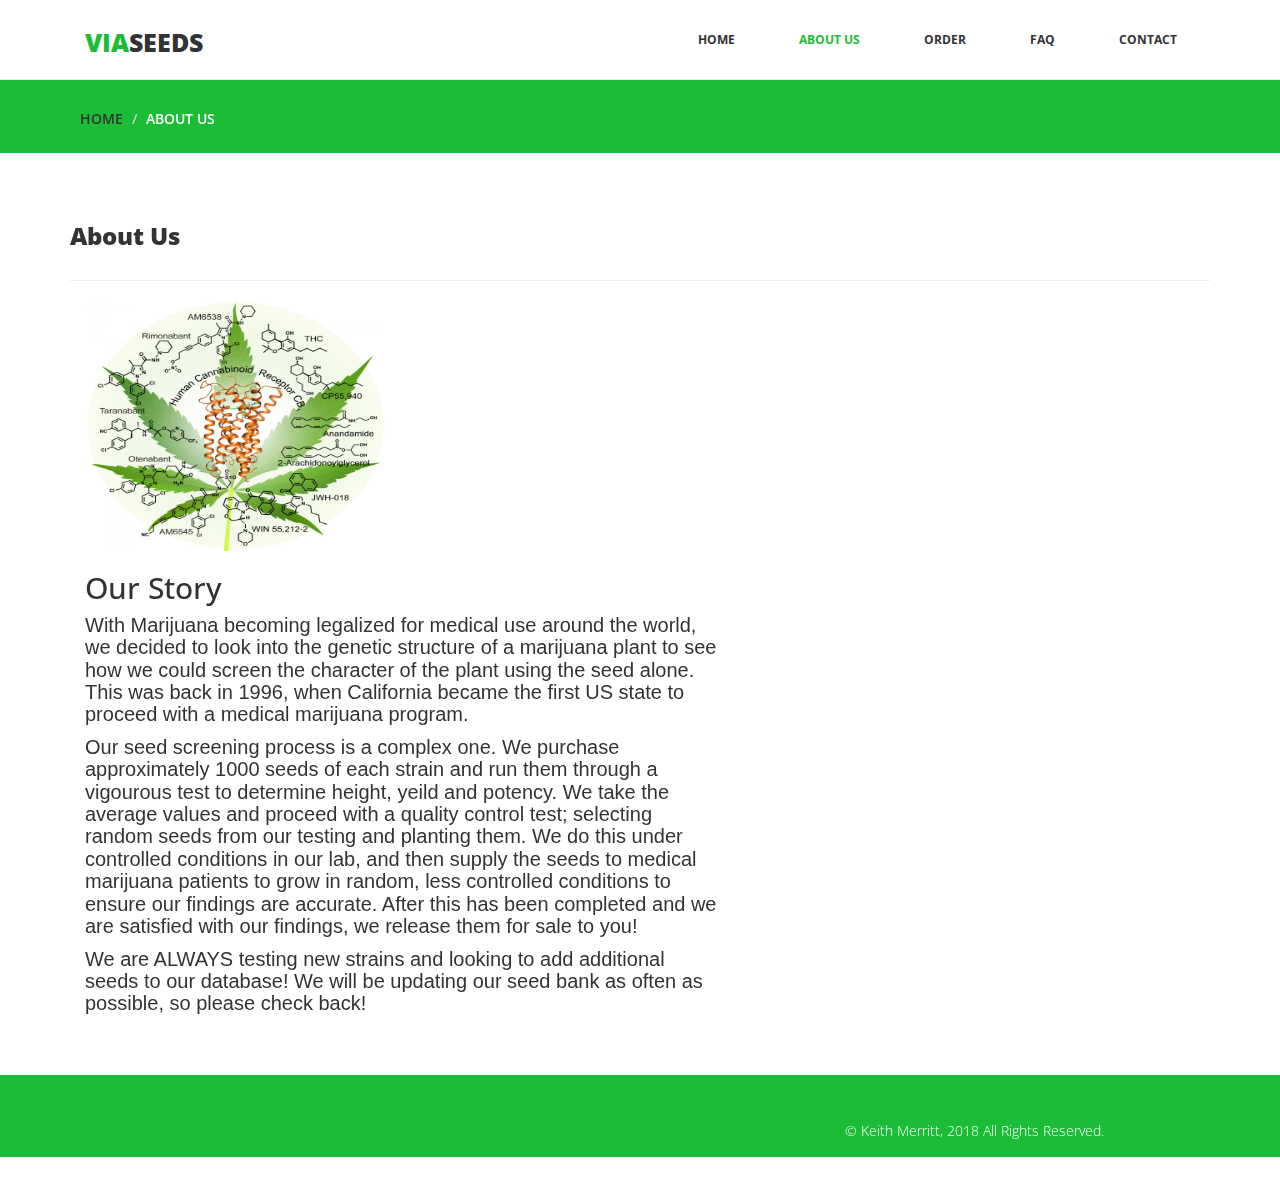
<file: about.html>
<!DOCTYPE html>
<html lang="en">
  <head>
    <meta charset="utf-8">
    <meta http-equiv="X-UA-Compatible" content="IE=edge">
    <meta name="viewport" content="width=device-width, initial-scale=1">
    <title>ViaMar Seeds | About Us</title>

    <!-- Bootstrap -->
    <link href="css/bootstrap.min.css" rel="stylesheet">
	<link rel="stylesheet" href="css/font-awesome.min.css">
	<link rel="stylesheet" href="css/animate.css">
	<link href="css/prettyPhoto.css" rel="stylesheet">
	<link href="css/style.css" rel="stylesheet" />		
    <!-- HTML5 shim and Respond.js for IE8 support of HTML5 elements and media queries -->
    <!-- WARNING: Respond.js doesn't work if you view the page via file:// -->
    <!--[if lt IE 9]>
      <script src="https://oss.maxcdn.com/html5shiv/3.7.2/html5shiv.min.js"></script>
      <script src="https://oss.maxcdn.com/respond/1.4.2/respond.min.js"></script>
    <![endif]-->
  </head>
  <body>
	<header>		
		<nav class="navbar navbar-default navbar-fixed-top" role="navigation">
			<div class="navigation">
				<div class="container">					
					<div class="navbar-header">
						<button type="button" class="navbar-toggle collapsed" data-toggle="collapse" data-target=".navbar-collapse.collapse">
							<span class="sr-only">Toggle navigation</span>
							<span class="icon-bar"></span>
							<span class="icon-bar"></span>
							<span class="icon-bar"></span>
						</button>
						<div class="navbar-brand">
							<a href="index.html"><h1><span>Via</span>Seeds</h1></a>
						</div>
					</div>
					
					<div class="navbar-collapse collapse">							
						<div class="menu">
							<ul class="nav nav-tabs" role="tablist">
								<li role="presentation"><a href="index.html">Home</a></li>
								<li role="presentation"><a href="about.html" class="active">About Us</a></li>							
								<li role="presentation"><a href="order.html">Order</a></li>
								<li role="presentation"><a href="faq.html">FAQ</a></li>
								<li role="presentation"><a href="contact.html">Contact</a></li>						
							</ul>
						</div>
					</div>						
				</div>
			</div>	
		</nav>		
	</header>
	
	<div id="breadcrumb">
		<div class="container">	
			<div class="breadcrumb">							
				<li><a href="index.html">Home</a></li>
				<li>About Us</li>			
			</div>		
		</div>	
	</div>
	
	<div class="aboutus">
		<div class="container">
			<h3>About Us</h3>
			<hr>
			<div class="col-md-7 wow fadeInDown" data-wow-duration="1000ms" data-wow-delay="300ms">
				<img src="images/science.jpg" class="img-responsive">
				<h2>Our Story</h2>
				<p class="paragraphs">With Marijuana becoming legalized for medical use around the world, we decided to look into the genetic structure of a marijuana plant to see how we could screen the character of the plant using the seed alone. This was back in 1996, when California became the first US state to proceed with a medical marijuana program.</p>
				<p class="paragraphs">Our seed screening process is a complex one. We purchase approximately 1000 seeds of each strain and run them through a vigourous test to determine height, yeild and potency. We take the average values and proceed with a quality control test; selecting random seeds from our testing and planting them. We do this under controlled conditions in our lab, and then supply the seeds to medical marijuana patients to grow in random, less controlled conditions to ensure our findings are accurate. After this has been completed and we are satisfied with our findings, we release them for sale to you!
				<p class="paragraphs">We are ALWAYS testing new strains and looking to add additional seeds to our database! We will be updating our seed bank as often as possible, so please check back!</p>

			</div>
			</div>
			
	</div>
	
	<!--
	<div class="our-team">
		<div class="container">
			<h3>Other section</h3>	
			<div class="text-center">
				<div class="col-md-4 wow fadeInDown" data-wow-duration="1000ms" data-wow-delay="300ms">
					<img src="" alt="" >
					<h4>Title</h4>
					<p>More information....</p>
				</div>
				<div class="col-md-4 wow fadeInDown" data-wow-duration="1000ms" data-wow-delay="600ms">
					<img src="" alt="" >
					<h4>Title</h4>
					<p>More information....</p>
				</div>
				<div class="col-md-4 wow fadeInDown" data-wow-duration="1000ms" data-wow-delay="900ms">
					<img src="" alt="" >
					<h4>Title</h4>
					<p>More information....</p>
				</div>
			</div>
		</div>
	</div>
-->
	
	<footer>
		<div class="footer">
			<div class="container">
				<div class="social-icon">
					<div class="col-md-4">
						<ul class="social-network">
							
						</ul>	
					</div>
				</div>
				
				<div class="col-md-4 col-md-offset-4">
					<div class="copyright">
						&copy; Keith Merritt, 2018 All Rights Reserved.
					</div>
                    <!-- 
                        All links in the footer should remain intact. 
                        Licenseing information is available at: http://bootstraptaste.com/license/
                        You can buy this theme without footer links online at: http://bootstraptaste.com/buy/?theme=Company
                    -->
				</div>						
			</div>
			
			<div class="pull-right">
				<a href="#home" class="scrollup"><i class="fa fa-angle-up fa-3x"></i></a>
			</div>		
		</div>
	</footer>

	
   <!-- jQuery (necessary for Bootstrap's JavaScript plugins) -->
	<script src="js/jquery-2.1.1.min.js"></script>	
    <!-- Include all compiled plugins (below), or include individual files as needed -->
    <script src="js/bootstrap.min.js"></script>
	<script src="js/jquery.prettyPhoto.js"></script>
    <script src="js/jquery.isotope.min.js"></script>  
	<script src="js/wow.min.js"></script>
	<script src="js/functions.js"></script>
	
  </body>
</html>
</file>
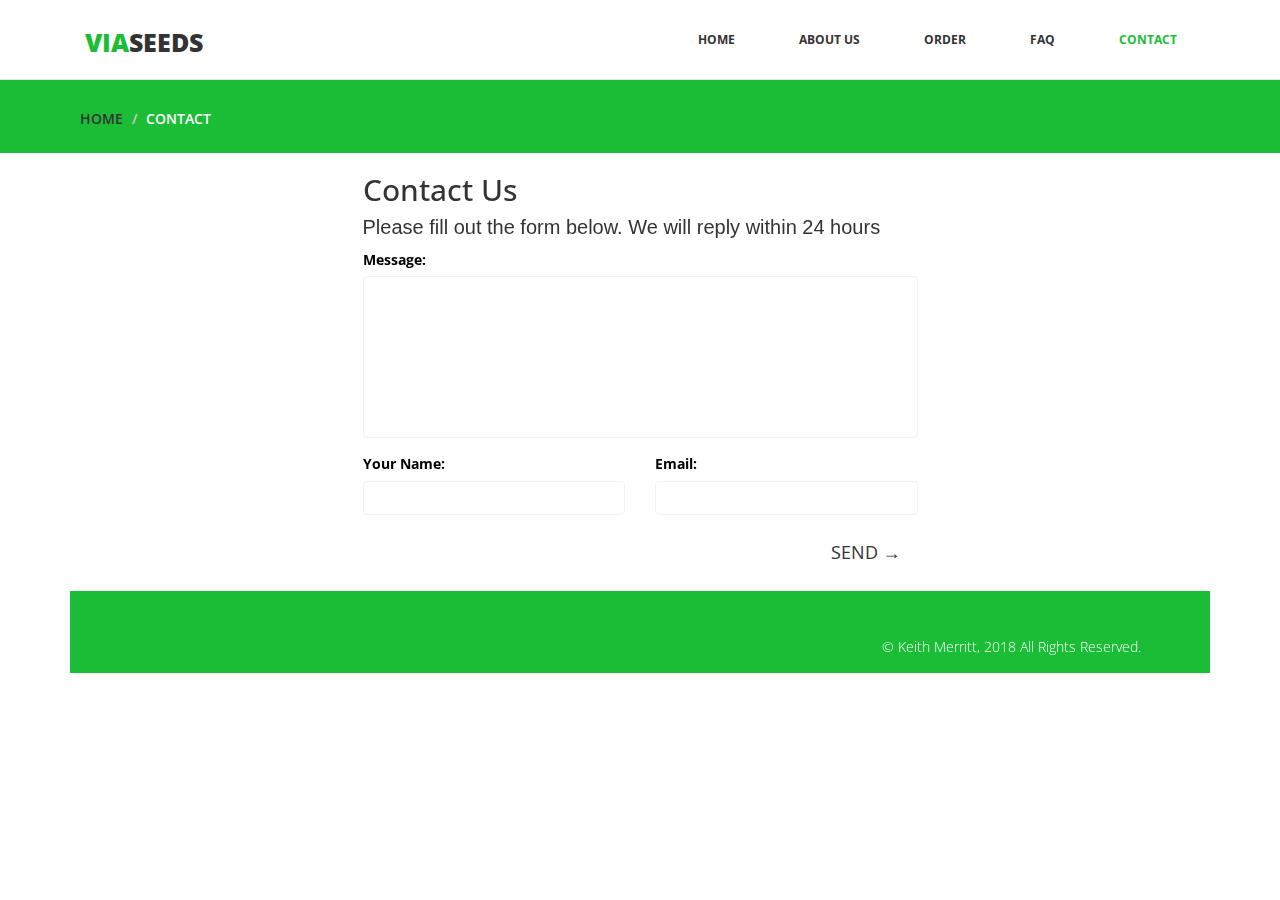
<file: contact.html>
<!DOCTYPE html>
<html lang="en">
  <head>
    <meta charset="utf-8">
    <meta http-equiv="X-UA-Compatible" content="IE=edge">
    <meta name="viewport" content="width=device-width, initial-scale=1">
    <title>ViaMar Seeds | Contact Us</title>

    <!-- Bootstrap -->
    <link href="css/bootstrap.min.css" rel="stylesheet">
	<link rel="stylesheet" href="css/font-awesome.min.css">
	<link rel="stylesheet" href="css/animate.css">
	<link href="css/prettyPhoto.css" rel="stylesheet">
	<link href="css/style.css" rel="stylesheet" />
	  <script src="form.js"></script>
     <script src="https://ajax.googleapis.com/ajax/libs/jquery/1.12.4/jquery.min.js"></script>	
    <!-- HTML5 shim and Respond.js for IE8 support of HTML5 elements and media queries -->
    <!-- WARNING: Respond.js doesn't work if you view the page via file:// -->
    <!--[if lt IE 9]>
      <script src="https://oss.maxcdn.com/html5shiv/3.7.2/html5shiv.min.js"></script>
      <script src="https://oss.maxcdn.com/respond/1.4.2/respond.min.js"></script>
    <![endif]-->
  </head>
  <body>
	<header>		
		<nav class="navbar navbar-default navbar-fixed-top" role="navigation">
			<div class="navigation">
				<div class="container">					
					<div class="navbar-header">
						<button type="button" class="navbar-toggle collapsed" data-toggle="collapse" data-target=".navbar-collapse.collapse">
							<span class="sr-only">Toggle navigation</span>
							<span class="icon-bar"></span>
							<span class="icon-bar"></span>
							<span class="icon-bar"></span>
						</button>
						<div class="navbar-brand">
							<a href="index.html"><h1><span>Via</span>Seeds</h1></a>
						</div>
					</div>
					
					<div class="navbar-collapse collapse">							
						<div class="menu">
							<ul class="nav nav-tabs" role="tablist">
						<li role="presentation"><a href="index.html">Home</a></li>
								<li role="presentation"><a href="about.html">About Us</a></li>
															
								<li role="presentation"><a href="order.html">Order</a></li>
								<li role="presentation"><a href="faq.html">FAQ</a></li>
								<li role="presentation"><a href="contact.html" class="active">Contact</a></li>				
							</ul>
						</div>
					</div>						
				</div>
			</div>	
		</nav>		
	</header>
	
	<div id="breadcrumb">
		<div class="container">	
			<div class="breadcrumb">							
				<li><a href="index.html">Home</a></li>
				<li>Contact</li>			
			</div>		
		</div>	
	</div>
	
	
	
	<div class="container">
            <div class="row">
                <div class="col-md-6 col-md-offset-3" id="form_container">
                    <h2>Contact Us</h2> 
                    <p class="paragraphs"> Please fill out the form below. We will reply within 24 hours </p>
                    <form role="form" method="post" id="reused_form">
                        <div class="row">
                            <div class="col-sm-12 form-group">
                                <label for="message" style="color:#000000;"> Message:</label>
                                <textarea class="form-control" type="textarea" name="message" id="message" maxlength="6000" rows="7"></textarea>
                            </div>
                        </div>
                        <div class="row">
                            <div class="col-sm-6 form-group">
                                <label for="name" style="color:#000000;"> Your Name:</label>
                                <input type="text" class="form-control" id="name" name="name" required>
                            </div>
                            <div class="col-sm-6 form-group">
                                <label for="email" style="color:#000000;"> Email:</label>
                                <input type="email" class="form-control" id="email" name="email" required>
                            </div>
                        </div>
                        <div class="row">
                            <div class="col-sm-12 form-group">
                                <button type="submit" class="btn btn-lg btn-default pull-right" >Send &rarr;</button>
                            </div>
                        </div>
                    </form>
                    <div id="success_message" style="width:100%; height:100%; display:none; "> <h3>Posted your message successfully!</h3> </div>
                    <div id="error_message" style="width:100%; height:100%; display:none; "> <h3>Error</h3> Sorry there was an error sending your form. </div>
                </div>
            </div>
	
<footer>
		<div class="footer">
			<div class="container">
				<div class="social-icon">
					<div class="col-md-4">
						<ul class="social-network">
							
						</ul>	
					</div>
				</div>
				
				<div class="col-md-4 col-md-offset-4">
					<div class="copyright">
						&copy; Keith Merritt, 2018 All Rights Reserved.
					</div>
                    <!-- 
                        All links in the footer should remain intact. 
                        Licenseing information is available at: http://bootstraptaste.com/license/
                        You can buy this theme without footer links online at: http://bootstraptaste.com/buy/?theme=Company
                    -->
				</div>						
			</div>
			
			<div class="pull-right">
				<a href="#home" class="scrollup"><i class="fa fa-angle-up fa-3x"></i></a>
			</div>		
		</div>
	</footer>

	
    <!-- jQuery (necessary for Bootstrap's JavaScript plugins) -->
	<script src="js/jquery-2.1.1.min.js"></script>	
    <!-- Include all compiled plugins (below), or include individual files as needed -->
    <script src="js/bootstrap.min.js"></script>
	<script src="js/jquery.prettyPhoto.js"></script>
    <script src="js/jquery.isotope.min.js"></script>  
	<script src="js/wow.min.js"></script>
	<script src="js/functions.js"></script>
	
  </body>
</html>
</file>
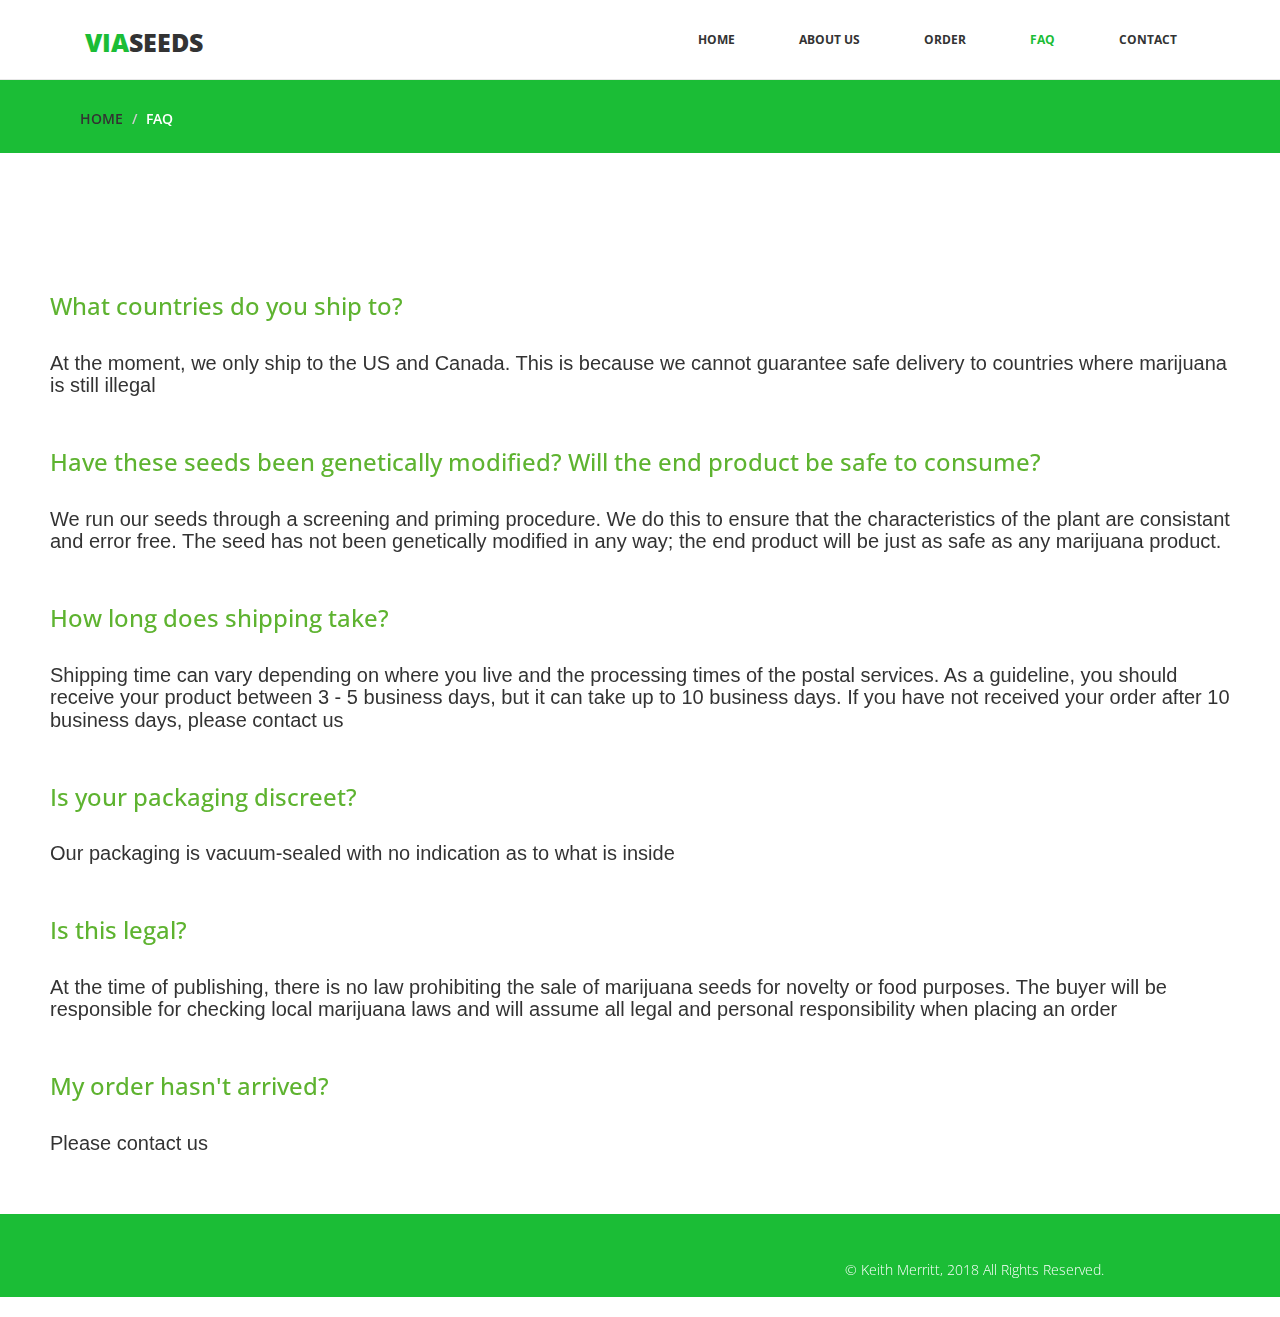
<file: faq.html>
<!DOCTYPE html>
<html lang="en">
  <head>
    <meta charset="utf-8">
    <meta http-equiv="X-UA-Compatible" content="IE=edge">
    <meta name="viewport" content="width=device-width, initial-scale=1">
   <title>ViaMar Seeds | FAQ</title>

    <!-- Bootstrap -->
    <link href="css/bootstrap.min.css" rel="stylesheet">
	<link rel="stylesheet" href="css/font-awesome.min.css">
	<link rel="stylesheet" href="css/animate.css">
	<link href="css/prettyPhoto.css" rel="stylesheet">
	<link href="css/style.css" rel="stylesheet" />		
    <!-- HTML5 shim and Respond.js for IE8 support of HTML5 elements and media queries -->
    <!-- WARNING: Respond.js doesn't work if you view the page via file:// -->
    <!--[if lt IE 9]>
      <script src="https://oss.maxcdn.com/html5shiv/3.7.2/html5shiv.min.js"></script>
      <script src="https://oss.maxcdn.com/respond/1.4.2/respond.min.js"></script>
    <![endif]-->
  </head>
  <body>
	<header>		
		<nav class="navbar navbar-default navbar-fixed-top" role="navigation">
			<div class="navigation">
				<div class="container">					
					<div class="navbar-header">
						<button type="button" class="navbar-toggle collapsed" data-toggle="collapse" data-target=".navbar-collapse.collapse">
							<span class="sr-only">Toggle navigation</span>
							<span class="icon-bar"></span>
							<span class="icon-bar"></span>
							<span class="icon-bar"></span>
						</button>
						<div class="navbar-brand">
							<a href="index.html"><h1><span>Via</span>Seeds</h1></a>
						</div>
					</div>
					
					<div class="navbar-collapse collapse">							
						<div class="menu">
							<ul class="nav nav-tabs" role="tablist">
                                <li role="presentation"><a href="index.html">Home</a></li>
                                <li role="presentation"><a href="about.html">About Us</a></li>                             
                                <li role="presentation"><a href="order.html">Order</a></li>
                                <li role="presentation"><a href="faq.html" class="active">FAQ</a></li>
                                <li role="presentation"><a href="contact.html">Contact</a></li> 					
							</ul>
						</div>
					</div>						
				</div>
			</div>	
		</nav>		
	</header>
	
	<div id="breadcrumb">
		<div class="container">	
			<div class="breadcrumb">							
				<li><a href="index.html">Home</a></li>
				<li>FAQ</li>			
			</div>		
		</div>	
	</div>
	
	<h1>FAQs</h1>


	<div class="format">
    	<h3 style="color:#5EB330">What countries do you ship to?</h3>
    	<br>
    	<p class="paragraphs">At the moment, we only ship to the US and Canada. This is because we cannot guarantee safe delivery to countries where marijuana is still illegal</p>
    	<br>
    	<h3 style="color:#5EB330">Have these seeds been genetically modified? Will the end product be safe to consume?</h3>
    	<br>
    	<p class="paragraphs">We run our seeds through a screening and priming procedure. We do this to ensure that the characteristics of the plant are consistant and error free. The seed has not been genetically modified in any way; the end product will be just as safe as any marijuana product.</p>
    	<br>
    	<h3 style="color:#5EB330">How long does shipping take?</h3>
    	<br>
    	<p class="paragraphs">Shipping time can vary depending on where you live and the processing times of the postal services. As a guideline, you should receive your product between 3 - 5 business days, but it can take up to 10 business days. If you have not received your order after 10 business days, please contact us</p>
    	<br>
    	<h3 style="color:#5EB330">Is your packaging discreet?</h3>
    		<br>
    		<p class="paragraphs">Our packaging is vacuum-sealed with no indication as to what is inside</p>
    		<br>
    	<h3 style="color:#5EB330">Is this legal?</h3>
    	<br>
    	<p class="paragraphs">At the time of publishing, there is no law prohibiting the sale of marijuana seeds for novelty or food purposes. The buyer will be responsible for checking local marijuana laws and will assume all legal and personal responsibility when placing an order</p>
    	<br>
    	<h3 style="color:#5EB330">My order hasn't arrived?</h3>
    	<br>
    	<p class="paragraphs">Please <a href="contact.html">contact us</a></p>

	</div>
	
	<footer>
		<div class="footer">
			<div class="container">
				<div class="social-icon">
					<div class="col-md-4">
						<ul class="social-network">
							
						</ul>	
					</div>
				</div>
				
				<div class="col-md-4 col-md-offset-4">
					<div class="copyright">
						&copy; Keith Merritt, 2018 All Rights Reserved.
					</div>
                    <!-- 
                        All links in the footer should remain intact. 
                        Licenseing information is available at: http://bootstraptaste.com/license/
                        You can buy this theme without footer links online at: http://bootstraptaste.com/buy/?theme=Company
                    -->
				</div>						
			</div>
			
			<div class="pull-right">
				<a href="#home" class="scrollup"><i class="fa fa-angle-up fa-3x"></i></a>
			</div>		
		</div>
	</footer>

	
   <!-- jQuery (necessary for Bootstrap's JavaScript plugins) -->
	<script src="js/jquery-2.1.1.min.js"></script>
	<script src="js/jquery.js"></script>	
    <!-- Include all compiled plugins (below), or include individual files as needed -->
    <script src="js/bootstrap.min.js"></script>
	<script src="js/jquery.prettyPhoto.js"></script>
    <script src="js/jquery.isotope.min.js"></script>  
	<script src="js/wow.min.js"></script>
	<script src="js/functions.js"></script>
	
  </body>
</html>
</file>
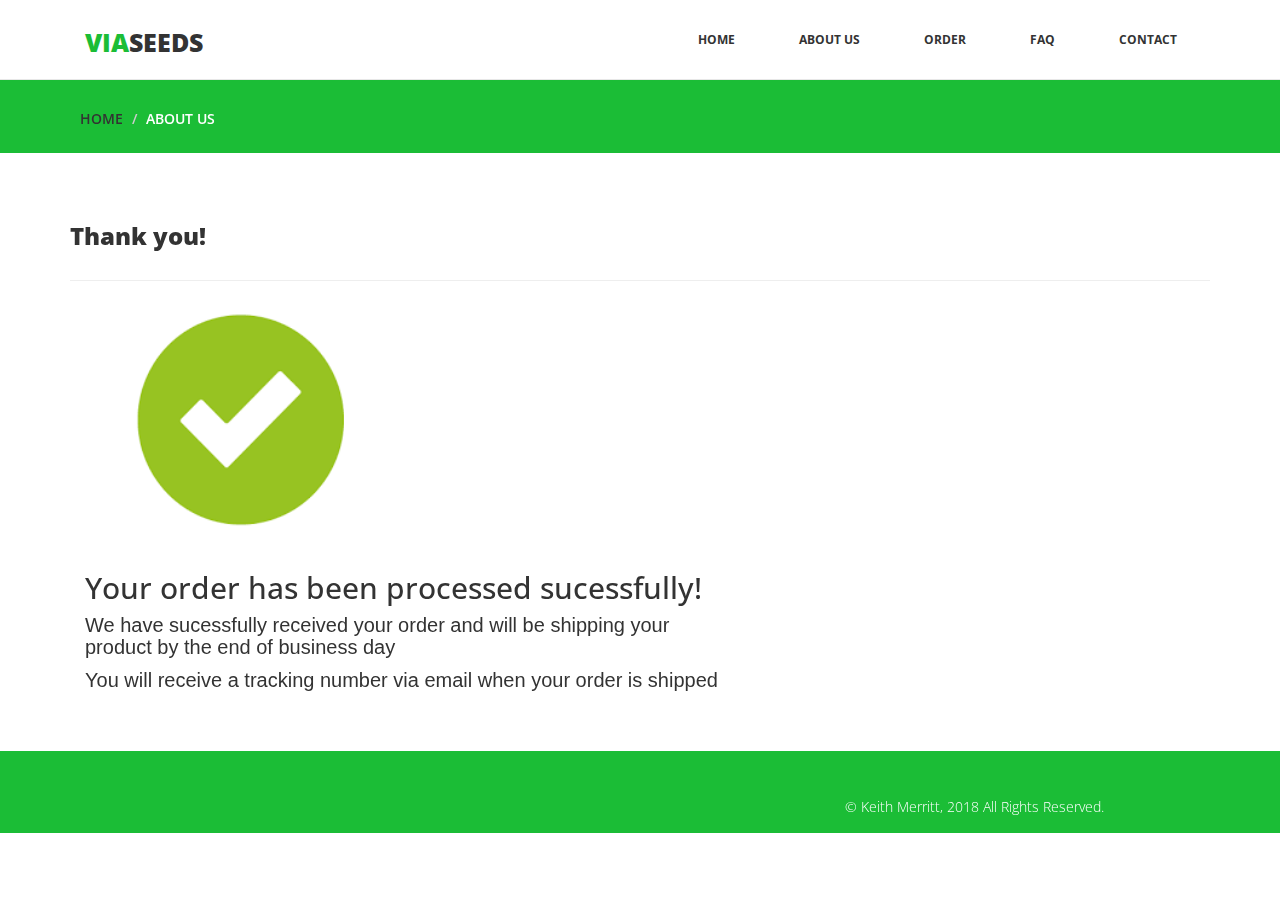
<file: order_success.html>
<!DOCTYPE html>
<html lang="en">
  <head>
    <meta charset="utf-8">
    <meta http-equiv="X-UA-Compatible" content="IE=edge">
    <meta name="viewport" content="width=device-width, initial-scale=1">
    <title>ViaMar Seeds | Order Sucessful</title>

    <!-- Bootstrap -->
    <link href="css/bootstrap.min.css" rel="stylesheet">
	<link rel="stylesheet" href="css/font-awesome.min.css">
	<link rel="stylesheet" href="css/animate.css">
	<link href="css/prettyPhoto.css" rel="stylesheet">
	<link href="css/style.css" rel="stylesheet" />		
    <!-- HTML5 shim and Respond.js for IE8 support of HTML5 elements and media queries -->
    <!-- WARNING: Respond.js doesn't work if you view the page via file:// -->
    <!--[if lt IE 9]>
      <script src="https://oss.maxcdn.com/html5shiv/3.7.2/html5shiv.min.js"></script>
      <script src="https://oss.maxcdn.com/respond/1.4.2/respond.min.js"></script>
    <![endif]-->
  </head>
  <body>
	<header>		
		<nav class="navbar navbar-default navbar-fixed-top" role="navigation">
			<div class="navigation">
				<div class="container">					
					<div class="navbar-header">
						<button type="button" class="navbar-toggle collapsed" data-toggle="collapse" data-target=".navbar-collapse.collapse">
							<span class="sr-only">Toggle navigation</span>
							<span class="icon-bar"></span>
							<span class="icon-bar"></span>
							<span class="icon-bar"></span>
						</button>
						<div class="navbar-brand">
							<a href="index.html"><h1><span>Via</span>Seeds</h1></a>
						</div>
					</div>
					
					<div class="navbar-collapse collapse">							
						<div class="menu">
							<ul class="nav nav-tabs" role="tablist">
								<li role="presentation"><a href="index.html">Home</a></li>
								<li role="presentation"><a href="about.html">About Us</a></li>							
								<li role="presentation"><a href="order.html">Order</a></li>
								<li role="presentation"><a href="faq.html">FAQ</a></li>
								<li role="presentation"><a href="contact.html">Contact</a></li>						
							</ul>
						</div>
					</div>						
				</div>
			</div>	
		</nav>		
	</header>
	
	<div id="breadcrumb">
		<div class="container">	
			<div class="breadcrumb">							
				<li><a href="index.html">Home</a></li>
				<li>About Us</li>			
			</div>		
		</div>	
	</div>
	
	<div class="aboutus">
		<div class="container">
			<h3>Thank you!</h3>
			<hr>
			<div class="col-md-7 wow fadeInDown" data-wow-duration="1000ms" data-wow-delay="300ms">
				<img src="images/tick.png" class="img-responsive">
				<h2>Your order has been processed sucessfully!</h2>
				<p class="paragraphs">We have sucessfully received your order and will be shipping your product by the end of business day</p>
				<p class="paragraphs">You will receive a tracking number via email when your order is shipped</p>

			</div>
			</div>
			
	</div>
	
	<!--
	<div class="our-team">
		<div class="container">
			<h3>Other section</h3>	
			<div class="text-center">
				<div class="col-md-4 wow fadeInDown" data-wow-duration="1000ms" data-wow-delay="300ms">
					<img src="" alt="" >
					<h4>Title</h4>
					<p>More information....</p>
				</div>
				<div class="col-md-4 wow fadeInDown" data-wow-duration="1000ms" data-wow-delay="600ms">
					<img src="" alt="" >
					<h4>Title</h4>
					<p>More information....</p>
				</div>
				<div class="col-md-4 wow fadeInDown" data-wow-duration="1000ms" data-wow-delay="900ms">
					<img src="" alt="" >
					<h4>Title</h4>
					<p>More information....</p>
				</div>
			</div>
		</div>
	</div>
-->
	
	<footer>
		<div class="footer">
			<div class="container">
				<div class="social-icon">
					<div class="col-md-4">
						<ul class="social-network">
							
						</ul>	
					</div>
				</div>
				
				<div class="col-md-4 col-md-offset-4">
					<div class="copyright">
						&copy; Keith Merritt, 2018 All Rights Reserved.
					</div>
                    <!-- 
                        All links in the footer should remain intact. 
                        Licenseing information is available at: http://bootstraptaste.com/license/
                        You can buy this theme without footer links online at: http://bootstraptaste.com/buy/?theme=Company
                    -->
				</div>						
			</div>
			
			<div class="pull-right">
				<a href="#home" class="scrollup"><i class="fa fa-angle-up fa-3x"></i></a>
			</div>		
		</div>
	</footer>

	
   <!-- jQuery (necessary for Bootstrap's JavaScript plugins) -->
	<script src="js/jquery-2.1.1.min.js"></script>	
    <!-- Include all compiled plugins (below), or include individual files as needed -->
    <script src="js/bootstrap.min.js"></script>
	<script src="js/jquery.prettyPhoto.js"></script>
    <script src="js/jquery.isotope.min.js"></script>  
	<script src="js/wow.min.js"></script>
	<script src="js/functions.js"></script>
	
  </body>
</html>
</file>
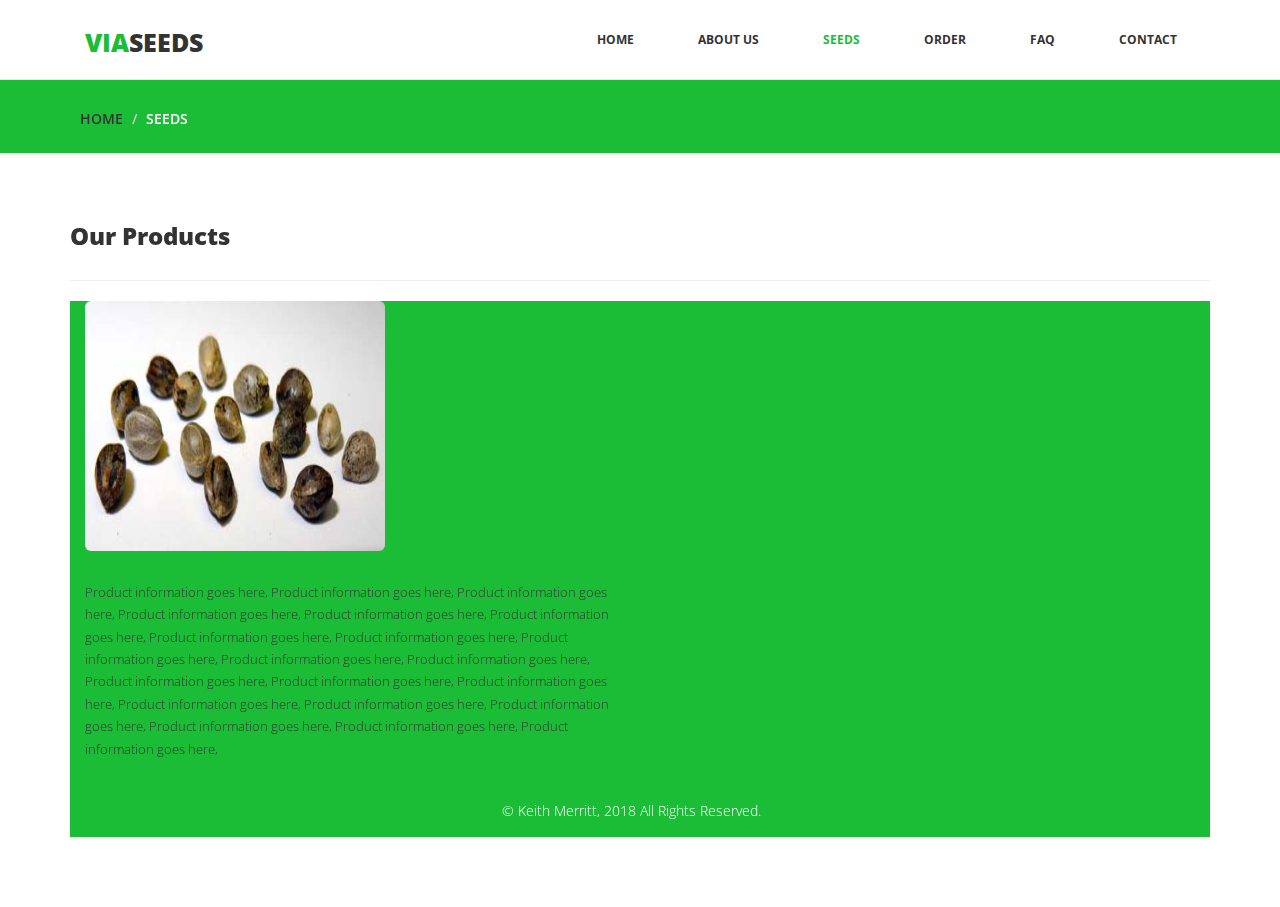
<file: seeds.html>
<!DOCTYPE html>
<html lang="en">
  <head>
    <meta charset="utf-8">
    <meta http-equiv="X-UA-Compatible" content="IE=edge">
    <meta name="viewport" content="width=device-width, initial-scale=1">
    <title>Seeds</title>

    <!-- Bootstrap -->
    <link href="css/bootstrap.min.css" rel="stylesheet">
	<link rel="stylesheet" href="css/font-awesome.min.css">
	<link rel="stylesheet" href="css/animate.css">
	<link href="css/prettyPhoto.css" rel="stylesheet">
	<link href="css/style.css" rel="stylesheet" />	
    <!-- HTML5 shim and Respond.js for IE8 support of HTML5 elements and media queries -->
    <!-- WARNING: Respond.js doesn't work if you view the page via file:// -->
    <!--[if lt IE 9]>
      <script src="https://oss.maxcdn.com/html5shiv/3.7.2/html5shiv.min.js"></script>
      <script src="https://oss.maxcdn.com/respond/1.4.2/respond.min.js"></script>
    <![endif]-->
  </head>
  <body>
	<header>		
		<nav class="navbar navbar-default navbar-fixed-top" role="navigation">
			<div class="navigation">
				<div class="container">					
					<div class="navbar-header">
						<button type="button" class="navbar-toggle collapsed" data-toggle="collapse" data-target=".navbar-collapse.collapse">
							<span class="sr-only">Toggle navigation</span>
							<span class="icon-bar"></span>
							<span class="icon-bar"></span>
							<span class="icon-bar"></span>
						</button>
						<div class="navbar-brand">
							<a href="index.html"><h1><span>Via</span>Seeds</h1></a>
						</div>
					</div>
					
					<div class="navbar-collapse collapse">							
						<div class="menu">
							<ul class="nav nav-tabs" role="tablist">
								<li role="presentation"><a href="index.html">Home</a></li>
								<li role="presentation"><a href="about.html">About Us</a></li>
								<li role="presentation"><a href="seeds.html" class="active">Seeds</a></li>								
								<li role="presentation"><a href="order.html">Order</a></li>
								<li role="presentation"><a href="faq.html">FAQ</a></li>
								<li role="presentation"><a href="contact.html">Contact</a></li>					
							</ul>
						</div>
					</div>						
				</div>
			</div>	
		</nav>		
	</header>
	
	<div id="breadcrumb">
		<div class="container">	
			<div class="breadcrumb">							
				<li><a href="index.html">Home</a></li>
				<li>Seeds</li>			
			</div>		
		</div>	
	</div>
	
	<div class="services">
		<div class="container">
			<h3>Our Products</h3>
			<hr>
			<div class="col-md-6">
				<img src="images/4.jpg" class="img-responsive">
				<p>Product information goes here, Product information goes here, Product information goes here, Product information goes here, Product information goes here, Product information goes here, Product information goes here, Product information goes here, Product information goes here, Product information goes here, Product information goes here, Product information goes here, Product information goes here, Product information goes here, Product information goes here, Product information goes here, Product information goes here, Product information goes here, Product information goes here, Product information goes here,</p>
			</div>


	
	<footer>
		<div class="footer">
			<div class="container">
				<div class="social-icon">
					
				</div>
				
				
				<div class="col-md-4 col-md-offset-4">
					<div class="copyright">
						&copy; Keith Merritt, 2018 All Rights Reserved.
					</div>
                    <!-- 
                        All links in the footer should remain intact. 
                        Licenseing information is available at: http://bootstraptaste.com/license/
                        You can buy this theme without footer links online at: http://bootstraptaste.com/buy/?theme=Company
                    -->
				</div>						
			</div>
			<div class="pull-right">
				<a href="#home" class="scrollup"><i class="fa fa-angle-up fa-3x"></i></a>
			</div>
		</div>
	</footer>
	
    <!-- jQuery (necessary for Bootstrap's JavaScript plugins) -->
	<script src="js/jquery-2.1.1.min.js"></script>	
    <!-- Include all compiled plugins (below), or include individual files as needed -->
    <script src="js/bootstrap.min.js"></script>
	<script src="js/jquery.prettyPhoto.js"></script>
    <script src="js/jquery.isotope.min.js"></script>  
	<script src="js/wow.min.js"></script>
	<script src="js/functions.js"></script>
	
  </body>
</html>
</file>
<file: css/prettyPhoto.css>
div.pp_default .pp_top,div.pp_default .pp_top .pp_middle,div.pp_default .pp_top .pp_left,div.pp_default .pp_top .pp_right,div.pp_default .pp_bottom,div.pp_default .pp_bottom .pp_left,div.pp_default .pp_bottom .pp_middle,div.pp_default .pp_bottom .pp_right{height:13px}
div.pp_default .pp_top .pp_left{background:url(../images/prettyPhoto/default/sprite.png) -78px -93px no-repeat}
div.pp_default .pp_top .pp_middle{background:url(../images/prettyPhoto/default/sprite_x.png) top left repeat-x}
div.pp_default .pp_top .pp_right{background:url(../images/prettyPhoto/default/sprite.png) -112px -93px no-repeat}
div.pp_default .pp_content .ppt{color:#f8f8f8}
div.pp_default .pp_content_container .pp_left{background:url(../images/prettyPhoto/default/sprite_y.png) -7px 0 repeat-y;padding-left:13px}
div.pp_default .pp_content_container .pp_right{background:url(../images/prettyPhoto/default/sprite_y.png) top right repeat-y;padding-right:13px}
div.pp_default .pp_next:hover{background:url(../images/prettyPhoto/default/sprite_next.png) center right no-repeat;cursor:pointer}
div.pp_default .pp_previous:hover{background:url(../images/prettyPhoto/default/sprite_prev.png) center left no-repeat;cursor:pointer}
div.pp_default .pp_expand{background:url(../images/prettyPhoto/default/sprite.png) 0 -29px no-repeat;cursor:pointer;width:28px;height:28px}
div.pp_default .pp_expand:hover{background:url(../images/prettyPhoto/default/sprite.png) 0 -56px no-repeat;cursor:pointer}
div.pp_default .pp_contract{background:url(../images/prettyPhoto/default/sprite.png) 0 -84px no-repeat;cursor:pointer;width:28px;height:28px}
div.pp_default .pp_contract:hover{background:url(../images/prettyPhoto/default/sprite.png) 0 -113px no-repeat;cursor:pointer}
div.pp_default .pp_close{width:30px;height:30px;background:url(../images/prettyPhoto/default/sprite.png) 2px 1px no-repeat;cursor:pointer}
div.pp_default .pp_gallery ul li a{background:url(../images/prettyPhoto/default/default_thumb.png) center center #f8f8f8;border:1px solid #aaa}
div.pp_default .pp_social{margin-top:7px}
div.pp_default .pp_gallery a.pp_arrow_previous,div.pp_default .pp_gallery a.pp_arrow_next{position:static;left:auto}
div.pp_default .pp_nav .pp_play,div.pp_default .pp_nav .pp_pause{background:url(../images/prettyPhoto/default/sprite.png) -51px 1px no-repeat;height:30px;width:30px}
div.pp_default .pp_nav .pp_pause{background-position:-51px -29px}
div.pp_default a.pp_arrow_previous,div.pp_default a.pp_arrow_next{background:url(../images/prettyPhoto/default/sprite.png) -31px -3px no-repeat;height:20px;width:20px;margin:4px 0 0}
div.pp_default a.pp_arrow_next{left:52px;background-position:-82px -3px}
div.pp_default .pp_content_container .pp_details{margin-top:5px}
div.pp_default .pp_nav{clear:none;height:30px;width:110px;position:relative}
div.pp_default .pp_nav .currentTextHolder{font-family:Georgia;font-style:italic;color:#999;font-size:11px;left:75px;line-height:25px;position:absolute;top:2px;margin:0;padding:0 0 0 10px}
div.pp_default .pp_close:hover,div.pp_default .pp_nav .pp_play:hover,div.pp_default .pp_nav .pp_pause:hover,div.pp_default .pp_arrow_next:hover,div.pp_default .pp_arrow_previous:hover{opacity:0.7}
div.pp_default .pp_description{font-size:11px;font-weight:700;line-height:14px;margin:5px 50px 5px 0}
div.pp_default .pp_bottom .pp_left{background:url(../images/prettyPhoto/default/sprite.png) -78px -127px no-repeat}
div.pp_default .pp_bottom .pp_middle{background:url(../images/prettyPhoto/default/sprite_x.png) bottom left repeat-x}
div.pp_default .pp_bottom .pp_right{background:url(../images/prettyPhoto/default/sprite.png) -112px -127px no-repeat}
div.pp_default .pp_loaderIcon{background:url(../images/prettyPhoto/default/loader.gif) center center no-repeat}
div.light_rounded .pp_top .pp_left{background:url(../images/prettyPhoto/light_rounded/sprite.png) -88px -53px no-repeat}
div.light_rounded .pp_top .pp_right{background:url(../images/prettyPhoto/light_rounded/sprite.png) -110px -53px no-repeat}
div.light_rounded .pp_next:hover{background:url(../images/prettyPhoto/light_rounded/btnNext.png) center right no-repeat;cursor:pointer}
div.light_rounded .pp_previous:hover{background:url(../images/prettyPhoto/light_rounded/btnPrevious.png) center left no-repeat;cursor:pointer}
div.light_rounded .pp_expand{background:url(../images/prettyPhoto/light_rounded/sprite.png) -31px -26px no-repeat;cursor:pointer}
div.light_rounded .pp_expand:hover{background:url(../images/prettyPhoto/light_rounded/sprite.png) -31px -47px no-repeat;cursor:pointer}
div.light_rounded .pp_contract{background:url(../images/prettyPhoto/light_rounded/sprite.png) 0 -26px no-repeat;cursor:pointer}
div.light_rounded .pp_contract:hover{background:url(../images/prettyPhoto/light_rounded/sprite.png) 0 -47px no-repeat;cursor:pointer}
div.light_rounded .pp_close{width:75px;height:22px;background:url(../images/prettyPhoto/light_rounded/sprite.png) -1px -1px no-repeat;cursor:pointer}
div.light_rounded .pp_nav .pp_play{background:url(../images/prettyPhoto/light_rounded/sprite.png) -1px -100px no-repeat;height:15px;width:14px}
div.light_rounded .pp_nav .pp_pause{background:url(../images/prettyPhoto/light_rounded/sprite.png) -24px -100px no-repeat;height:15px;width:14px}
div.light_rounded .pp_arrow_previous{background:url(../images/prettyPhoto/light_rounded/sprite.png) 0 -71px no-repeat}
div.light_rounded .pp_arrow_next{background:url(../images/prettyPhoto/light_rounded/sprite.png) -22px -71px no-repeat}
div.light_rounded .pp_bottom .pp_left{background:url(../images/prettyPhoto/light_rounded/sprite.png) -88px -80px no-repeat}
div.light_rounded .pp_bottom .pp_right{background:url(../images/prettyPhoto/light_rounded/sprite.png) -110px -80px no-repeat}
div.dark_rounded .pp_top .pp_left{background:url(../images/prettyPhoto/dark_rounded/sprite.png) -88px -53px no-repeat}
div.dark_rounded .pp_top .pp_right{background:url(../images/prettyPhoto/dark_rounded/sprite.png) -110px -53px no-repeat}
div.dark_rounded .pp_content_container .pp_left{background:url(../images/prettyPhoto/dark_rounded/contentPattern.png) top left repeat-y}
div.dark_rounded .pp_content_container .pp_right{background:url(../images/prettyPhoto/dark_rounded/contentPattern.png) top right repeat-y}
div.dark_rounded .pp_next:hover{background:url(../images/prettyPhoto/dark_rounded/btnNext.png) center right no-repeat;cursor:pointer}
div.dark_rounded .pp_previous:hover{background:url(../images/prettyPhoto/dark_rounded/btnPrevious.png) center left no-repeat;cursor:pointer}
div.dark_rounded .pp_expand{background:url(../images/prettyPhoto/dark_rounded/sprite.png) -31px -26px no-repeat;cursor:pointer}
div.dark_rounded .pp_expand:hover{background:url(../images/prettyPhoto/dark_rounded/sprite.png) -31px -47px no-repeat;cursor:pointer}
div.dark_rounded .pp_contract{background:url(../images/prettyPhoto/dark_rounded/sprite.png) 0 -26px no-repeat;cursor:pointer}
div.dark_rounded .pp_contract:hover{background:url(../images/prettyPhoto/dark_rounded/sprite.png) 0 -47px no-repeat;cursor:pointer}
div.dark_rounded .pp_close{width:75px;height:22px;background:url(../images/prettyPhoto/dark_rounded/sprite.png) -1px -1px no-repeat;cursor:pointer}
div.dark_rounded .pp_description{margin-right:85px;color:#fff}
div.dark_rounded .pp_nav .pp_play{background:url(../images/prettyPhoto/dark_rounded/sprite.png) -1px -100px no-repeat;height:15px;width:14px}
div.dark_rounded .pp_nav .pp_pause{background:url(../images/prettyPhoto/dark_rounded/sprite.png) -24px -100px no-repeat;height:15px;width:14px}
div.dark_rounded .pp_arrow_previous{background:url(../images/prettyPhoto/dark_rounded/sprite.png) 0 -71px no-repeat}
div.dark_rounded .pp_arrow_next{background:url(../images/prettyPhoto/dark_rounded/sprite.png) -22px -71px no-repeat}
div.dark_rounded .pp_bottom .pp_left{background:url(../images/prettyPhoto/dark_rounded/sprite.png) -88px -80px no-repeat}
div.dark_rounded .pp_bottom .pp_right{background:url(../images/prettyPhoto/dark_rounded/sprite.png) -110px -80px no-repeat}
div.dark_rounded .pp_loaderIcon{background:url(../images/prettyPhoto/dark_rounded/loader.gif) center center no-repeat}
div.dark_square .pp_left,div.dark_square .pp_middle,div.dark_square .pp_right,div.dark_square .pp_content{background:#000}
div.dark_square .pp_description{color:#fff;margin:0 85px 0 0}
div.dark_square .pp_loaderIcon{background:url(../images/prettyPhoto/dark_square/loader.gif) center center no-repeat}
div.dark_square .pp_expand{background:url(../images/prettyPhoto/dark_square/sprite.png) -31px -26px no-repeat;cursor:pointer}
div.dark_square .pp_expand:hover{background:url(../images/prettyPhoto/dark_square/sprite.png) -31px -47px no-repeat;cursor:pointer}
div.dark_square .pp_contract{background:url(../images/prettyPhoto/dark_square/sprite.png) 0 -26px no-repeat;cursor:pointer}
div.dark_square .pp_contract:hover{background:url(../images/prettyPhoto/dark_square/sprite.png) 0 -47px no-repeat;cursor:pointer}
div.dark_square .pp_close{width:75px;height:22px;background:url(../images/prettyPhoto/dark_square/sprite.png) -1px -1px no-repeat;cursor:pointer}
div.dark_square .pp_nav{clear:none}
div.dark_square .pp_nav .pp_play{background:url(../images/prettyPhoto/dark_square/sprite.png) -1px -100px no-repeat;height:15px;width:14px}
div.dark_square .pp_nav .pp_pause{background:url(../images/prettyPhoto/dark_square/sprite.png) -24px -100px no-repeat;height:15px;width:14px}
div.dark_square .pp_arrow_previous{background:url(../images/prettyPhoto/dark_square/sprite.png) 0 -71px no-repeat}
div.dark_square .pp_arrow_next{background:url(../images/prettyPhoto/dark_square/sprite.png) -22px -71px no-repeat}
div.dark_square .pp_next:hover{background:url(../images/prettyPhoto/dark_square/btnNext.png) center right no-repeat;cursor:pointer}
div.dark_square .pp_previous:hover{background:url(../images/prettyPhoto/dark_square/btnPrevious.png) center left no-repeat;cursor:pointer}
div.light_square .pp_expand{background:url(../images/prettyPhoto/light_square/sprite.png) -31px -26px no-repeat;cursor:pointer}
div.light_square .pp_expand:hover{background:url(../images/prettyPhoto/light_square/sprite.png) -31px -47px no-repeat;cursor:pointer}
div.light_square .pp_contract{background:url(../images/prettyPhoto/light_square/sprite.png) 0 -26px no-repeat;cursor:pointer}
div.light_square .pp_contract:hover{background:url(../images/prettyPhoto/light_square/sprite.png) 0 -47px no-repeat;cursor:pointer}
div.light_square .pp_close{width:75px;height:22px;background:url(../images/prettyPhoto/light_square/sprite.png) -1px -1px no-repeat;cursor:pointer}
div.light_square .pp_nav .pp_play{background:url(../images/prettyPhoto/light_square/sprite.png) -1px -100px no-repeat;height:15px;width:14px}
div.light_square .pp_nav .pp_pause{background:url(../images/prettyPhoto/light_square/sprite.png) -24px -100px no-repeat;height:15px;width:14px}
div.light_square .pp_arrow_previous{background:url(../images/prettyPhoto/light_square/sprite.png) 0 -71px no-repeat}
div.light_square .pp_arrow_next{background:url(../images/prettyPhoto/light_square/sprite.png) -22px -71px no-repeat}
div.light_square .pp_next:hover{background:url(../images/prettyPhoto/light_square/btnNext.png) center right no-repeat;cursor:pointer}
div.light_square .pp_previous:hover{background:url(../images/prettyPhoto/light_square/btnPrevious.png) center left no-repeat;cursor:pointer}
div.facebook .pp_top .pp_left{background:url(../images/prettyPhoto/facebook/sprite.png) -88px -53px no-repeat}
div.facebook .pp_top .pp_middle{background:url(../images/prettyPhoto/facebook/contentPatternTop.png) top left repeat-x}
div.facebook .pp_top .pp_right{background:url(../images/prettyPhoto/facebook/sprite.png) -110px -53px no-repeat}
div.facebook .pp_content_container .pp_left{background:url(../images/prettyPhoto/facebook/contentPatternLeft.png) top left repeat-y}
div.facebook .pp_content_container .pp_right{background:url(../images/prettyPhoto/facebook/contentPatternRight.png) top right repeat-y}
div.facebook .pp_expand{background:url(../images/prettyPhoto/facebook/sprite.png) -31px -26px no-repeat;cursor:pointer}
div.facebook .pp_expand:hover{background:url(../images/prettyPhoto/facebook/sprite.png) -31px -47px no-repeat;cursor:pointer}
div.facebook .pp_contract{background:url(../images/prettyPhoto/facebook/sprite.png) 0 -26px no-repeat;cursor:pointer}
div.facebook .pp_contract:hover{background:url(../images/prettyPhoto/facebook/sprite.png) 0 -47px no-repeat;cursor:pointer}
div.facebook .pp_close{width:22px;height:22px;background:url(../images/prettyPhoto/facebook/sprite.png) -1px -1px no-repeat;cursor:pointer}
div.facebook .pp_description{margin:0 37px 0 0}
div.facebook .pp_loaderIcon{background:url(../images/prettyPhoto/facebook/loader.gif) center center no-repeat}
div.facebook .pp_arrow_previous{background:url(../images/prettyPhoto/facebook/sprite.png) 0 -71px no-repeat;height:22px;margin-top:0;width:22px}
div.facebook .pp_arrow_previous.disabled{background-position:0 -96px;cursor:default}
div.facebook .pp_arrow_next{background:url(../images/prettyPhoto/facebook/sprite.png) -32px -71px no-repeat;height:22px;margin-top:0;width:22px}
div.facebook .pp_arrow_next.disabled{background-position:-32px -96px;cursor:default}
div.facebook .pp_nav{margin-top:0}
div.facebook .pp_nav p{font-size:15px;padding:0 3px 0 4px}
div.facebook .pp_nav .pp_play{background:url(../images/prettyPhoto/facebook/sprite.png) -1px -123px no-repeat;height:22px;width:22px}
div.facebook .pp_nav .pp_pause{background:url(../images/prettyPhoto/facebook/sprite.png) -32px -123px no-repeat;height:22px;width:22px}
div.facebook .pp_next:hover{background:url(../images/prettyPhoto/facebook/btnNext.png) center right no-repeat;cursor:pointer}
div.facebook .pp_previous:hover{background:url(../images/prettyPhoto/facebook/btnPrevious.png) center left no-repeat;cursor:pointer}
div.facebook .pp_bottom .pp_left{background:url(../images/prettyPhoto/facebook/sprite.png) -88px -80px no-repeat}
div.facebook .pp_bottom .pp_middle{background:url(../images/prettyPhoto/facebook/contentPatternBottom.png) top left repeat-x}
div.facebook .pp_bottom .pp_right{background:url(../images/prettyPhoto/facebook/sprite.png) -110px -80px no-repeat}
div.pp_pic_holder a:focus{outline:none}
div.pp_overlay{background:#000;display:none;left:0;position:absolute;top:0;width:100%;z-index:9500}
div.pp_pic_holder{display:none;position:absolute;width:100px;z-index:10000}
.pp_content{height:40px;min-width:40px}
* html .pp_content{width:40px}
.pp_content_container{position:relative;text-align:left;width:100%}
.pp_content_container .pp_left{padding-left:20px}
.pp_content_container .pp_right{padding-right:20px}
.pp_content_container .pp_details{float:left;margin:10px 0 2px}
.pp_description{display:none;margin:0}
.pp_social{float:left;margin:0}
.pp_social .facebook{float:left;margin-left:5px;width:55px;overflow:hidden}
.pp_social .twitter{float:left}
.pp_nav{clear:right;float:left;margin:3px 10px 0 0}
.pp_nav p{float:left;white-space:nowrap;margin:2px 4px}
.pp_nav .pp_play,.pp_nav .pp_pause{float:left;margin-right:4px;text-indent:-10000px}
a.pp_arrow_previous,a.pp_arrow_next{display:block;float:left;height:15px;margin-top:3px;overflow:hidden;text-indent:-10000px;width:14px}
.pp_hoverContainer{position:absolute;top:0;width:100%;z-index:2000}
.pp_gallery{display:none;left:50%;margin-top:-50px;position:absolute;z-index:10000}
.pp_gallery div{float:left;overflow:hidden;position:relative}
.pp_gallery ul{float:left;height:35px;position:relative;white-space:nowrap;margin:0 0 0 5px;padding:0}
.pp_gallery ul a{border:1px rgba(0,0,0,0.5) solid;display:block;float:left;height:33px;overflow:hidden}
.pp_gallery ul a img{border:0}
.pp_gallery li{display:block;float:left;margin:0 5px 0 0;padding:0}
.pp_gallery li.default a{background:url(../images/prettyPhoto/facebook/default_thumbnail.gif) 0 0 no-repeat;display:block;height:33px;width:50px}
.pp_gallery .pp_arrow_previous,.pp_gallery .pp_arrow_next{margin-top:7px!important}
a.pp_next{background:url(../images/prettyPhoto/light_rounded/btnNext.png) 10000px 10000px no-repeat;display:block;float:right;height:100%;text-indent:-10000px;width:49%}
a.pp_previous{background:url(../images/prettyPhoto/light_rounded/btnNext.png) 10000px 10000px no-repeat;display:block;float:left;height:100%;text-indent:-10000px;width:49%}
a.pp_expand,a.pp_contract{cursor:pointer;display:none;height:20px;position:absolute;right:30px;text-indent:-10000px;top:10px;width:20px;z-index:20000}
a.pp_close{position:absolute;right:0;top:0;display:block;line-height:22px;text-indent:-10000px}
.pp_loaderIcon{display:block;height:24px;left:50%;position:absolute;top:50%;width:24px;margin:-12px 0 0 -12px}
#pp_full_res{line-height:1!important}
#pp_full_res .pp_inline{text-align:left}
#pp_full_res .pp_inline p{margin:0 0 15px}
div.ppt{color:#fff;display:none;font-size:17px;z-index:9999;margin:0 0 5px 15px}
div.pp_default .pp_content,div.light_rounded .pp_content{background-color:#fff}
div.pp_default #pp_full_res .pp_inline,div.light_rounded .pp_content .ppt,div.light_rounded #pp_full_res .pp_inline,div.light_square .pp_content .ppt,div.light_square #pp_full_res .pp_inline,div.facebook .pp_content .ppt,div.facebook #pp_full_res .pp_inline{color:#000}
div.pp_default .pp_gallery ul li a:hover,div.pp_default .pp_gallery ul li.selected a,.pp_gallery ul a:hover,.pp_gallery li.selected a{border-color:#fff}
div.pp_default .pp_details,div.light_rounded .pp_details,div.dark_rounded .pp_details,div.dark_square .pp_details,div.light_square .pp_details,div.facebook .pp_details{position:relative}
div.light_rounded .pp_top .pp_middle,div.light_rounded .pp_content_container .pp_left,div.light_rounded .pp_content_container .pp_right,div.light_rounded .pp_bottom .pp_middle,div.light_square .pp_left,div.light_square .pp_middle,div.light_square .pp_right,div.light_square .pp_content,div.facebook .pp_content{background:#fff}
div.light_rounded .pp_description,div.light_square .pp_description{margin-right:85px}
div.light_rounded .pp_gallery a.pp_arrow_previous,div.light_rounded .pp_gallery a.pp_arrow_next,div.dark_rounded .pp_gallery a.pp_arrow_previous,div.dark_rounded .pp_gallery a.pp_arrow_next,div.dark_square .pp_gallery a.pp_arrow_previous,div.dark_square .pp_gallery a.pp_arrow_next,div.light_square .pp_gallery a.pp_arrow_previous,div.light_square .pp_gallery a.pp_arrow_next{margin-top:12px!important}
div.light_rounded .pp_arrow_previous.disabled,div.dark_rounded .pp_arrow_previous.disabled,div.dark_square .pp_arrow_previous.disabled,div.light_square .pp_arrow_previous.disabled{background-position:0 -87px;cursor:default}
div.light_rounded .pp_arrow_next.disabled,div.dark_rounded .pp_arrow_next.disabled,div.dark_square .pp_arrow_next.disabled,div.light_square .pp_arrow_next.disabled{background-position:-22px -87px;cursor:default}
div.light_rounded .pp_loaderIcon,div.light_square .pp_loaderIcon{background:url(../images/prettyPhoto/light_rounded/loader.gif) center center no-repeat}
div.dark_rounded .pp_top .pp_middle,div.dark_rounded .pp_content,div.dark_rounded .pp_bottom .pp_middle{background:url(../images/prettyPhoto/dark_rounded/contentPattern.png) top left repeat}
div.dark_rounded .currentTextHolder,div.dark_square .currentTextHolder{color:#c4c4c4}
div.dark_rounded #pp_full_res .pp_inline,div.dark_square #pp_full_res .pp_inline{color:#fff}
.pp_top,.pp_bottom{height:20px;position:relative}
* html .pp_top,* html .pp_bottom{padding:0 20px}
.pp_top .pp_left,.pp_bottom .pp_left{height:20px;left:0;position:absolute;width:20px}
.pp_top .pp_middle,.pp_bottom .pp_middle{height:20px;left:20px;position:absolute;right:20px}
* html .pp_top .pp_middle,* html .pp_bottom .pp_middle{left:0;position:static}
.pp_top .pp_right,.pp_bottom .pp_right{height:20px;left:auto;position:absolute;right:0;top:0;width:20px}
.pp_fade,.pp_gallery li.default a img{display:none}
</file>
<file: css/style.css>
/* ==== Google font ==== */
@import url(http://fonts.googleapis.com/css?family=Open+Sans:400,300,700,600);
@import url('font-awesome.css');
/* ==== overwrite bootstrap standard ==== */
@import url('animate.css');


.paypalbutton {
  color: #000000;
}

body {
	font-family:'Open Sans', Arial, sans-serif;
	font-size:14px;
	font-weight:300;
	line-height:1.6em;
	color:#fff;
	background-color:#fff;
	overflow-x:hidden;
}

hi,h2,h3,h4,h5,h6 {
	color:#333;
	line-height:1.1em;
}

p {
	color:#333;
	font-size:13px;
}
a {
    text-decoration:none;
    transition: all 0.1s ease-in-out;
    -moz-transition: all 0.1s ease-in-out;
    -webkit-transition: all 0.1s ease-in-out;
    -o-transition: all 0.1s ease-in-out;
    outline: none;
	color:#333;
}
a:hover {
	text-decoration: none;
	color:#eee;	
	}

.btn-primary {
  padding: 8px 20px;
  background: #1BBD36;
  color: #fff;
  border-radius: 4px;
  border:none;
  margin-top: 10px;
}
	
.text-center h2 {
	margin-bottom:30px;
}

.text-center p {
	margin-bottom:50px;
	color:#333;
}

.btn-default {
  color: #333;
  background-color: #fff;
  border-color: #fff;
  text-transform:uppercase;
  font-size:18px;
  border-radius:30px;
  margin-left:-10px;
}

#breadcrumb {
	background-color: #1BBD36;
	margin-top: -20px;
}

.breadcrumb { 
  list-style: none;
  background-color: #1BBD36;
  border-radius: 0px;
  padding:3px 10px;
}

.breadcrumb li {
   text-transform:uppercase;
   margin-top:125px;
   font-weight:600;
}

/*===========================
  Menu and Navigation
============================ */
.navigation  {
	background-color:#fff;
	padding:0;
}

.navbar-brand h1 {
	margin-top:9px;
	padding-top:5px;
	float: left;	
	font-size: 25px;	
	color:#333;	
	text-transform:uppercase;
	font-weight:900;
}
.navbar-brand h1 span {
	color: #1BBD36;
}

.menu {
	font-size:12px;
	float:right;
	text-transform:uppercase;
	font-weight:700;	
}

.menu ul.nav-tabs li {
	color:#000;	
}

.nav-tabs {
	border-bottom: 0;
}
.nav-tabs > li {
	float: left;
	margin-bottom: 0;
}
.nav-tabs > li > a {	
	border-radius:0;
	color:#333;
	padding:30px;
}

.nav-tabs > li > a:hover {	
	color: #1BBD36;
	border-color: #fff #fff #fff;
	border-radius:0;
	background-color:#fff; 
	transition: all 0.3s ease-in-out;
	-moz-transition: all 0.3s ease-in-out;
	-webkit-transition: all 0.3s ease-in-out;
	-o-transition: all 0.3s ease-in-out;
}
.nav-tabs > li > a.active {
	color: #1BBD36;
	border-radius:0;
	transition: all 0.3s ease-in-out;
	-moz-transition: all 0.3s ease-in-out;
	-webkit-transition: all 0.3s ease-in-out;
	-o-transition: all 0.3s ease-in-out;
}


/*===========================
  slider
============================ */
#main-slider {
	margin-top:40px;
}

#main-slider {
  position: relative;
}

.no-margin {
  margin: 0;
  padding: 0;
}

#main-slider .carousel .carousel-content {
  margin-top: 150px;
}

#main-slider .carousel .slide-margin{
  margin-top: 140px;
}

#main-slider .carousel h2 {
  color: #fff;
  text-transform:uppercase;
  font-size:50px;
  font-weight:800;
}

#main-slider .carousel h2 span {
  color: #1BBD36;
}

#main-slider .carousel h2 span spani {
  color: #000;
}

#main-slider .carousel p {
  color: #ddd;
  font-size:25px;
}

#main-slider .carousel .btn-slide {
  padding: 8px 20px;
  background: #1BBD36;
  color: #fff;
  border-radius: 4px;
  margin-top: 25px;
  display: inline-block;
}

#main-slider .carousel .slider-img{
  text-align: right;
  position: absolute;
}


#main-slider .carousel .item {
  background-position: 50%;
  background-repeat: no-repeat;
  background-size: cover;
  left: 0 !important;
  opacity: 0;
  top: 0;
  position: absolute;
  width: 100%;
  display: block !important;
  height: 730px;
  -webkit-transition: opacity ease-in-out 500ms;
  -moz-transition: opacity ease-in-out 500ms;
  -o-transition: opacity ease-in-out 500ms;
  transition: opacity ease-in-out 500ms;
}

#main-slider .carousel .item:first-child {
  top: auto;
  position: relative;
}

#main-slider .carousel .item.active {
  opacity: 1;
  -webkit-transition: opacity ease-in-out 500ms;
  -moz-transition: opacity ease-in-out 500ms;
  -o-transition: opacity ease-in-out 500ms;
  transition: opacity ease-in-out 500ms;
  z-index: 1;
}

#main-slider .active .animation.animated-item-1 {
  -webkit-animation: fadeInUp 300ms linear 300ms both;
  -moz-animation: fadeInUp 300ms linear 300ms both;
  -o-animation: fadeInUp 300ms linear 300ms both;
  -ms-animation: fadeInUp 300ms linear 300ms both;
  animation: fadeInUp 300ms linear 300ms both;
}

#main-slider .active .animation.animated-item-2 {
  -webkit-animation: fadeInUp 300ms linear 600ms both;
  -moz-animation: fadeInUp 300ms linear 600ms both;
  -o-animation: fadeInUp 300ms linear 600ms both;
  -ms-animation: fadeInUp 300ms linear 600ms both;
  animation: fadeInUp 300ms linear 600ms both;
}

#main-slider .active .animation.animated-item-3 {
  -webkit-animation: fadeInUp 300ms linear 900ms both;
  -moz-animation: fadeInUp 300ms linear 900ms both;
  -o-animation: fadeInUp 300ms linear 900ms both;
  -ms-animation: fadeInUp 300ms linear 900ms both;
  animation: fadeInUp 300ms linear 900ms both;
}

#main-slider .active .animation.animated-item-4 {
  -webkit-animation: fadeInUp 300ms linear 1200ms both;
  -moz-animation: fadeInUp 300ms linear 1200ms both;
  -o-animation: fadeInUp 300ms linear 1200ms both;
  -ms-animation: fadeInUp 300ms linear 1200ms both;
  animation: fadeInUp 300ms linear 1200ms both;
}

.feature {
	padding:50px;
}

.text-center i {
	font-size:40px;
	margin-top:70px;
	margin-bottom:30px;
	color:#fff;
	padding:50px;
	background:#1BBD36;
	border-radius:50%;
}

.text-center h2 {
	margin-top:20px;
	margin-bottom:20px;
	text-transform:uppercase;
	font-size:18px;
	color: #1BBD36;
}

.hi-icon-effect i.fa:hover {
	background:#fff;
	color: #1BBD36;
	-webkit-transition: color 300ms, background-color 300ms;
  -moz-transition: color 300ms, background-color 300ms;
  -o-transition:  color 300ms, background-color 300ms;
  transition:  color 300ms, background-color 300ms;
}

#partner {
  background: url(../images/partners/partner_bg.png) 50% 50% no-repeat;
  background-size: cover;
}

#partner {
  color: #fff;
  text-align: center;
  padding:100px;
}

#partner h2 {
  color: #fff;
  font-size:30px;
  font-weight:600;
}

#partner p {
  color: #fff;
  font-size:20px;
  
}

.partners ul {
  list-style: none;
  margin: 0;
  padding: 0;
}

.partners ul li{
  display: inline-block;
  float: left;
  width: 20%;
}

.partners ul li a img {
	margin-top:50px;
}

#conatcat-info{
  background: #fff url(../images/contact.png) no-repeat 90% 0;
  padding: 30px 0;
}

.contact-info i{
  width: 60px;
  height: 60px;
  font-size: 40px;
  line-height: 60px;
  color: #fff;
  background: #000;
  text-align: center;
  border-radius: 6px;
}

.contact-info h2{
  margin-top: 0;
  color: #000;
}

.contact-info{
  color:#000;
}

/* --- about us --- */
.aboutus {
	padding:50px;
}

.aboutus img {
	border-radius:6px;
}

.aboutus h3 {
	margin-bottom:30px;
	font-weight:800;
}

.aboutus h4 {
	margin-top:30px;
	margin-bottom:30px;
	font-weight:700;
}

.skill h2{
	margin-top:-10px;
	margin-bottom: 25px;
}

.progress-wrap{
  position: relative;
}

.progress .color1,
.progress .color1 .bar-width{
  background: #2d7da4;
}

.progress .color2,
.progress .color2 .bar-width{
  background: #6aa42f;
}

.progress .color3,
.progress .color3 .bar-width{
  background: #ffcc33;
}

.progress .color4,
.progress .color4 .bar-width{
  background: #db3615;
}

.progress, 
.progress-bar {
  height: 15px;
  line-height: 15px;
  background: #e6e6e6;
  -webkit-box-shadow: none;
  -moz-box-shadow: none;
  box-shadow: none;
  border-radius: 0;
  overflow: visible;
  text-align: right;
}

.progress{
  position: relative;
}

.progress .bar-width{
  position: absolute;
  width: 40px;
  height: 20px;
  line-height: 20px;
  text-align: center;
  font-size: 12px;
  font-weight: 700;
  top: -30px;
  border-radius: 2px;
  margin-left: -30px;
}

.progress span{
  position: relative;
}

.progress span:before{
  content: " ";
  position: absolute;
  width: auto;
  height: auto;
  border-width: 8px 5px;
  border-style: solid;
  bottom: -15px;
  right: 8px;
}

.progress .color1 span:before{
  border-color: #2d7da4 transparent transparent transparent;
}

.progress .color2 span:before{
  border-color: #6aa42f transparent transparent transparent;
}

.progress .color3 span:before{
  border-color: #ffcc33 transparent transparent transparent;
}

.progress .color4 span:before{
  border-color: #db3615 transparent transparent transparent;
}


.about {
	background:#eee;
	padding:50px;
}

.about h2 {
	margin-bottom:30px;
}

.about img {
	margin-bottom:30px;
	border-radius:6px;
}

.our-team {
	padding:50px;
	background:#ddd;
}

.our-team h3 {
	margin-bottom:30px;
	font-weight:800;
}

.our-team h4 {
	margin-top:20px;
	margin-bottom:20px;
	font-weight:600;
}

.our-team img{
	border-radius:6px;
	margin-top:30px;
}

.lates {
	padding:50px;
}

.lates h2 {
	font-size:20px;
	font-weight:600;
	color:#333;
}

.lates img {
	margin-top:30px;
	border-radius:5px;
}

/* --- footer --- */
.footer {
	background:#1BBD36;
	padding:15px 22px;
}

ul.social-network {
	list-style:none;
	margin-top:20px;	
	padding:10px;
	transition: all 0.3s ease-in-out;
  -moz-transition: all 0.3s ease-in-out;
  -webkit-transition: all 0.3s ease-in-out;
  -o-transition: all 0.3s ease-in-out;
}

ul.social-network li {
	display:inline;
	margin: 0 18px;	
	font-size:25px;	
}

ul.social-network li a {	
	color:#d0d0d0;	
}
.social-network li:hover .fa-twitter {
  color: #00abf0;
}
.social-network li:hover .fa-facebook {
  color: #39579a;
}
.social-network li:hover .fa-google-plus {
  color: #eb8984;
}
.social-network li:hover .fa-pinterest {
  color: #c9171e; 
}
.social-network li:hover .fa-linkedin {
  color: #0077b5; 
}
.social-network li:hover .fa-youtube-play {
  color: #C84941; 
}
.social-network li:hover .fa-dribbble {
  color: #EA4C89 ; 
}
.social-network li:hover .fa-pinterest-square {
  color: #EA4B49; 
}

.copyright {
	margin-top:30px;
}

.copyright a {
	color:#000;
	text-transform:uppercase;
	font-weight:600;
	font-size:12px;
	text-shadow:none;
}

/* --- services --- */
.services {
	padding:50px;
}

.services h3 {
	margin-bottom:30px;
	font-weight:800;
}

.services img {
	border-radius:6px;
}

.sub-services img {
	border-radius:6px;
}

.services p {
	margin-top:30px;
	font-size:13px;
}

.sub-services {
	padding:50px;
	background:#ddd;
}

.sub-services p {
	margin-top:30px;
	font-size:13px;
}

.media-body p {
	margin-bottom:30px;
}

.media ul li {
	list-style:none;
}

.media i {
	color:#1BBD36;
	font-size:50px;
}

.media h4 {
	font-size:20px;
	font-weight:600;
	color:#1BBD36;
}

/* --- portfolio --- */

#portfolio .center p {
	margin-top:50px;
	margin-bottom:50px;
	font-size:18px;
}

.portfolio-items, 
.portfolio-filter {
  list-style: none outside none;
  margin: 0 0 40px 0;
  padding: 0;
}

.portfolio-filter > li {
  display: inline-block;
}

.portfolio-filter > li a {
  background: none repeat scroll 0 0 #FFFFFF;
  font-size: 14px;
  font-weight: 400;
  margin-right: 20px;
  text-transform: uppercase;
  transition: all 0.9s ease 0s;
  -moz-transition: all 0.9s ease 0s;
  -webkit-transition: all 0.9s ease 0s;
  -o-transition: all 0.9s ease 0s;
  border: 1px solid #F2F2F2;
  outline: none;
  border-radius: 3px;
}

.portfolio-filter > li a:hover,
.portfolio-filter > li a.active{
  color:#fff;
  background: #1BBD36;
  border: 1px solid #1BBD36;
  box-shadow: none;
  -webkit-box-shadow: none;
}

.portfolio-items > li {
  float: left;
  padding: 0;
  -webkit-box-sizing: border-box;
  -moz-box-sizing: border-box;
  box-sizing: border-box;
}

.portfolio-item {
	margin: 0;
	padding:0;
}

.overlay {
	margin-bottom:20px;
}

.overlay a:hover {
	color: #1BBD36;
}

/* Start: Recommended Isotope styles */
/**** Isotope Filtering ****/
.isotope-item {
  z-index: 2;
}

.isotope-hidden.isotope-item {
  pointer-events: none;
  z-index: 1;
}

/**** Isotope CSS3 transitions ****/
.isotope,
.isotope .isotope-item {
  -webkit-transition-duration: 0.8s;
  -moz-transition-duration: 0.8s;
  -ms-transition-duration: 0.8s;
  -o-transition-duration: 0.8s;
  transition-duration: 0.8s;
}

.isotope {
  -webkit-transition-property: height, width;
  -moz-transition-property: height, width;
  -ms-transition-property: height, width;
  -o-transition-property: height, width;
  transition-property: height, width;
}

.isotope .isotope-item {
  -webkit-transition-property: -webkit-transform, opacity;
  -moz-transition-property: -moz-transform, opacity;
  -ms-transition-property: -ms-transform, opacity;
  -o-transition-property: -o-transform, opacity;
  transition-property: transform, opacity;
}

/**** disabling Isotope CSS3 transitions ****/
.isotope.no-transition,
.isotope.no-transition .isotope-item,
.isotope .isotope-item.no-transition {
  -webkit-transition-duration: 0s;
  -moz-transition-duration: 0s;
  -ms-transition-duration: 0s;
  -o-transition-duration: 0s;
  transition-duration: 0s;
}

/* End: Recommended Isotope styles */
/* disable CSS transitions for containers with infinite scrolling*/
.isotope.infinite-scrolling {
  -webkit-transition: none;
  -moz-transition: none;
  -ms-transition: none;
  -o-transition: none;
  transition: none;
}


/* --- Map --- */
.map{
	position:relative;
	margin-bottom:40px;
}

.map iframe{
	width:100%;
	height:450px;
	border:none;
}

.map-grid iframe{
	width:100%;
	height:350px;
	border:none;
	margin:0 0 -5px 0;
	padding:0;
}

/* --- blog --- */
#blog {
	margin-top:50px;
}

a.btn-primary:hover {
	background-color:#ddd;
	color:#1BBD36;
}

.widget {
  margin-bottom: 60px;
  padding-left: 0;
}

.single_comments {
  margin-bottom: 20px;
}

.single_comments img {
  float: left;
  margin-right: 10px;
  margin-top: 5px;
}

.single_comments p {
  margin-bottom: 0;
}

.widget .entry-meta span {
  display: inline-block;
  margin-right: 10px;
  color:#333;
}

.widget .entry-meta span a:hover {
	color:#1BBD36;
}

.widget h3 {
  color: #000;
  text-transform: uppercase;
  margin-bottom: 20px;
}

.blog_category{
  list-style:none;
  margin:0;
  padding:0;
}

.blog_category li{
  float:none;
  margin-bottom:20px;
}

.blog_category li a {
  background:#f5f5f5;
  border-radius: 4px;
  color: #888;
  display: inline-block;
  padding: 5px 15px;
}

.blog_category li a:hover{
  background:#1BBD36;
  color: #fff;
}

 .badge:before {
  border-color: transparent transparent transparent #1BBD36;
  border-style: solid;
  border-width: 10px;
  bottom: -8px;
  content: "";
  height: 0;
  left: 5px;
  position: absolute;
  z-index: -99999;
}

.badge {
  background-color: #1BBD36;
  border-radius: 5px;
  color: #fff;
  padding: 8px;
  position: relative;
  left: 60px;
  top: -18px;
  font-weight: normal;
}

.blog_archieve {
  list-style: none outside none;
  margin: 0;
  padding: 0;
}

.blog_archieve li {
  padding: 10px 0;
  border-bottom: 1px solid #f5f5f5;
}

ul.blog_archieve li a:hover{
	color:#1BBD36;
}

.blog_archieve li:first-child {
  padding-top: 0;
}

ul.gallery {
  list-style: none;
  padding: 0;
  margin: 0;
}

ul.gallery li {
  display: block;
  width: 60px;
  padding: 0;
  margin: 0 4px 4px 0;
  float: left;
}

ul.faq {
  list-style: none;
  margin: 0;
}

ul.faq li {
  margin-top: 30px;
}

ul.faq li:first-child {
  margin-top: 0;
}

ul.faq li span.number {
  display: block;
  float: left;
  width: 50px;
  height: 50px;
  line-height: 50px;
  text-align: center;
  background: #34495e;
  color: #fff;
  font-size: 24px;
}

ul.faq li > div {
  margin-left: 70px;
}

ul.faq li > div h3 {
  margin-top: 0;
}

.embed-container {
  position: relative;
  padding-bottom: 56.25%;
  padding-top: 30px;
  height: 0;
  overflow: hidden;
}

.embed-container iframe,
.embed-container object,
.embed-container embed {
  position: absolute;
  top: 0;
  left: 0;
  width: 100%;
  height: 100%;
}

.blog-item {
  border-radius: 0;
  overflow: hidden;
  margin-bottom: 50px;
}

.blog .blog-item .img-blog {
  border-radius: 5px;
  margin-bottom: 45px;
}

.blog .blog-item .blog-content {
  padding-bottom: 25px;
}

.blog .blog-item .blog-content h2 {
  margin-top: 0;
  font-size: 30px;
}

.readmore{
  margin-top: 0;
}

.blog .blog-item .blog-content h4 {
	margin-bottom: 40px;
	font-weight: 600
 }

.blog .blog-item .blog-content p {
	font-size: 13px;
}

.blog .blog-item .entry-meta {
  border-radius: 5px;
  overflow: hidden;
}

.blog .blog-item .entry-meta > span {
  background: #f5f5f5;
  border-top: 1px solid #fff;
  display: block;
  font-size: 12px;
  overflow: hidden;
  padding: 5px;
  text-align: left;
}

#publish_date {
  background: #1BBD36;
  border-bottom: 5px solid #4e4e4e;
  color: #fff;
  padding: 5px 0;
  text-align: center;
}

.blog .blog-item .entry-meta > span {
  color: #ccc;
}

.blog .blog-item .entry-meta > span a {
  font-size: 12px;
  margin-left: 3px;
  font-weight: 300;
  color: #888;
}

ul.pagination > li > a {
  border: 1px solid #F1F1F1;
  margin-right:5px;
  border-radius: 5px;
  font-size: 16px;
  padding: 5px 14px;
  color:#1BBD36;
}

ul.pagination > li > a i{
  margin-left:5px;
  margin-right:5px;
}

ul.pagination > li.active > a, 
ul.pagination > li:hover > a {
  background-color: #1BBD36 !important;
  border-color: #1BBD36 !important;
  color: #fff;
}

.search_box {
  background-image: url("../images/search_icon.png");
  background-position: 314px 15px;
  background-repeat: no-repeat;
  border-color: #DEDEDE;
  height: 48px;
  outline: medium none;
  box-shadow: none;
}

.form-control:focus {
  box-shadow:none;
  outline: 0 none;
}

ul.tag-cloud, 
ul.sidebar-gallery {
  list-style: none;
  padding: 0;
  margin: 0;
}

.tag-cloud li{
    display: inline-block;
    margin-bottom: 3px;
}

.tag-cloud li a {
  background: #f5f5f5;
  color: #888;
  border: 0;
  border-radius: 4px;
  padding: 8px 15px;
}

.tag-cloud li a:hover{
  background:#1BBD36;
  color: #fff;  
}

.sidebar-gallery li{
  display: inline-block;
  margin: 0 10px 10px 0;
}

.sidebar-gallery li a {
  border-radius: 4px;
  display: inline-block;
}

/* --- contact --- */
#contact-page{
  padding-top: 0;
  background:#fff;
  margin-bottom:50px;
}

#contact-page .contact-form 
.form-group label {
  color: #4E4E4E;
  font-size: 14px;
  font-weight: 300;
}

.form-group .form-control {
  padding: 7px 12px;
  border-color:#f2f2f2;
  box-shadow: none;
}

textarea#message{
  resize: none;
  padding: 10px;
}

#contact-page .contact-wrap {
  margin-top: 20px;
}

.center h2{
  font-size: 36px;
  margin-top: 0;
  margin-bottom: 20px;
  text-align:center;
}
.center p{
   text-align:center;
}

.btn-lg:hover {
	color:#1BBD36;
	background:#ddd;
}

a.scrollup{
    color:#fff;
	height:40px;
	width:40px;
	font-size:12px;
	line-height:30px;
	text-align:center;
	text-decoration:none;
	position:fixed;
	bottom:30px;
	right:40px;	
	opacity:0,5;
	border-radius:50%;
	z-index:999;
}
a.scrollup:hover{
	opacity:1;
	background-color:#ddd;
	color:#1BBD36;
}
</file>
